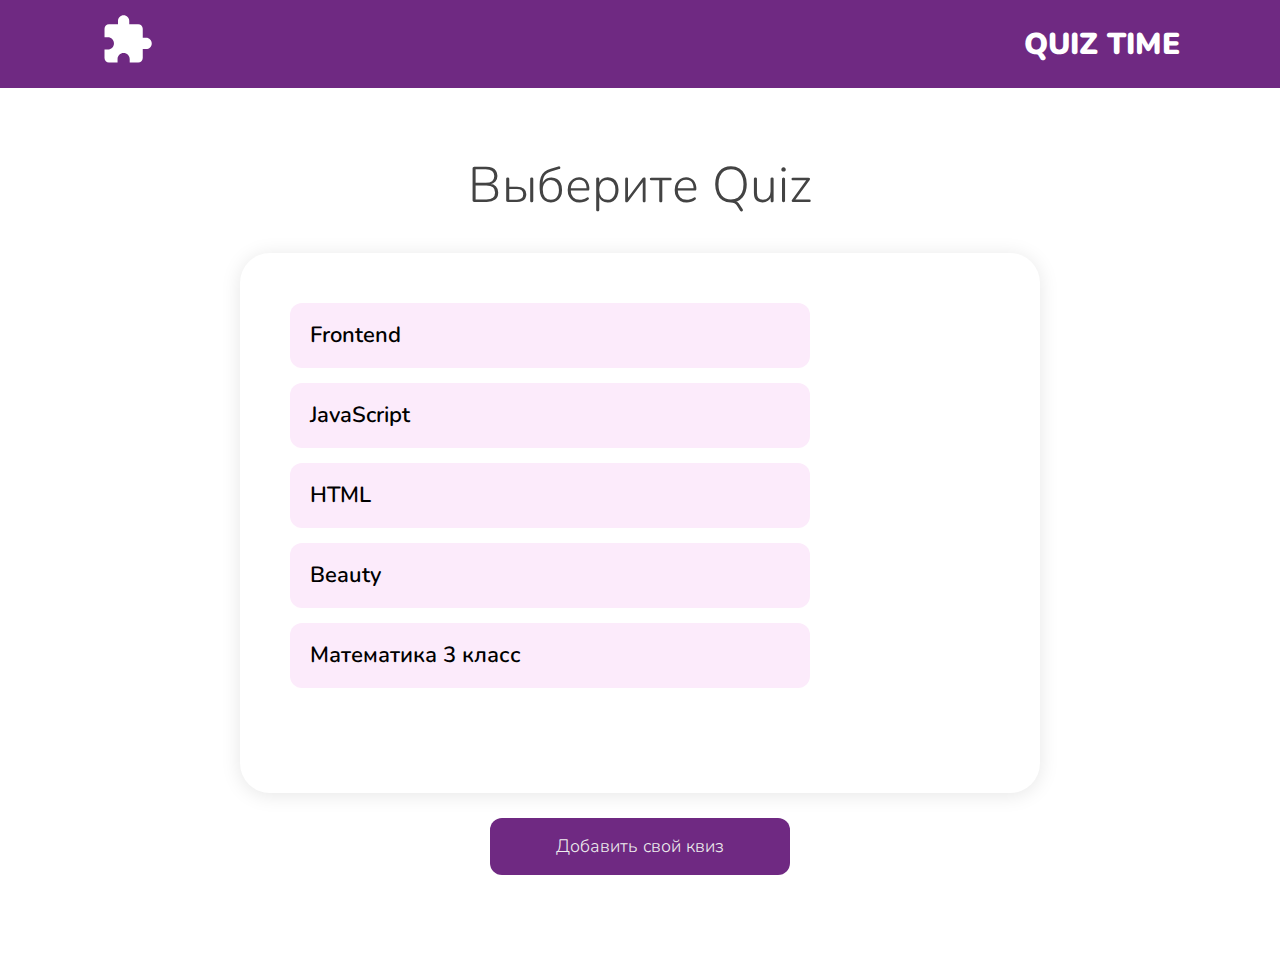
<file: index.html>
<!DOCTYPE html>
<html lang="ru">
<head>
    <meta charset="UTF-8">
    <meta http-equiv="X-UA-Compatible" content="IE=edge">
    <meta name="viewport" content="width=device-width, initial-scale=1.0">
    <title>Quiz Time - выберите Quiz</title>

    <link rel="stylesheet" href="css/reset.css">
    <link rel="stylesheet" href="css/style.css">
    <script src="js/script.js" defer type="module"></script>
</head>
<body>
    <header class="header">
        <div class="header__container">
            <a href="/">
                <img class="header__logo" src="img/logo.svg" alt="Логотип quiz time в виде элемента пазла">
            </a>
            <h1 class="header__title">Quiz time</h1>
        </div>
    </header>
    <main class="main">
        <h2 class="main__title">Выберите Quiz</h2>
        <div class="main__box selection">
            <ul class="selection__list">
            </ul>
        </div>
        <a class="create" href="createQuiz/addQuiz.html">Добавить свой квиз</a>
    </main>
</body>
</html>
</file>
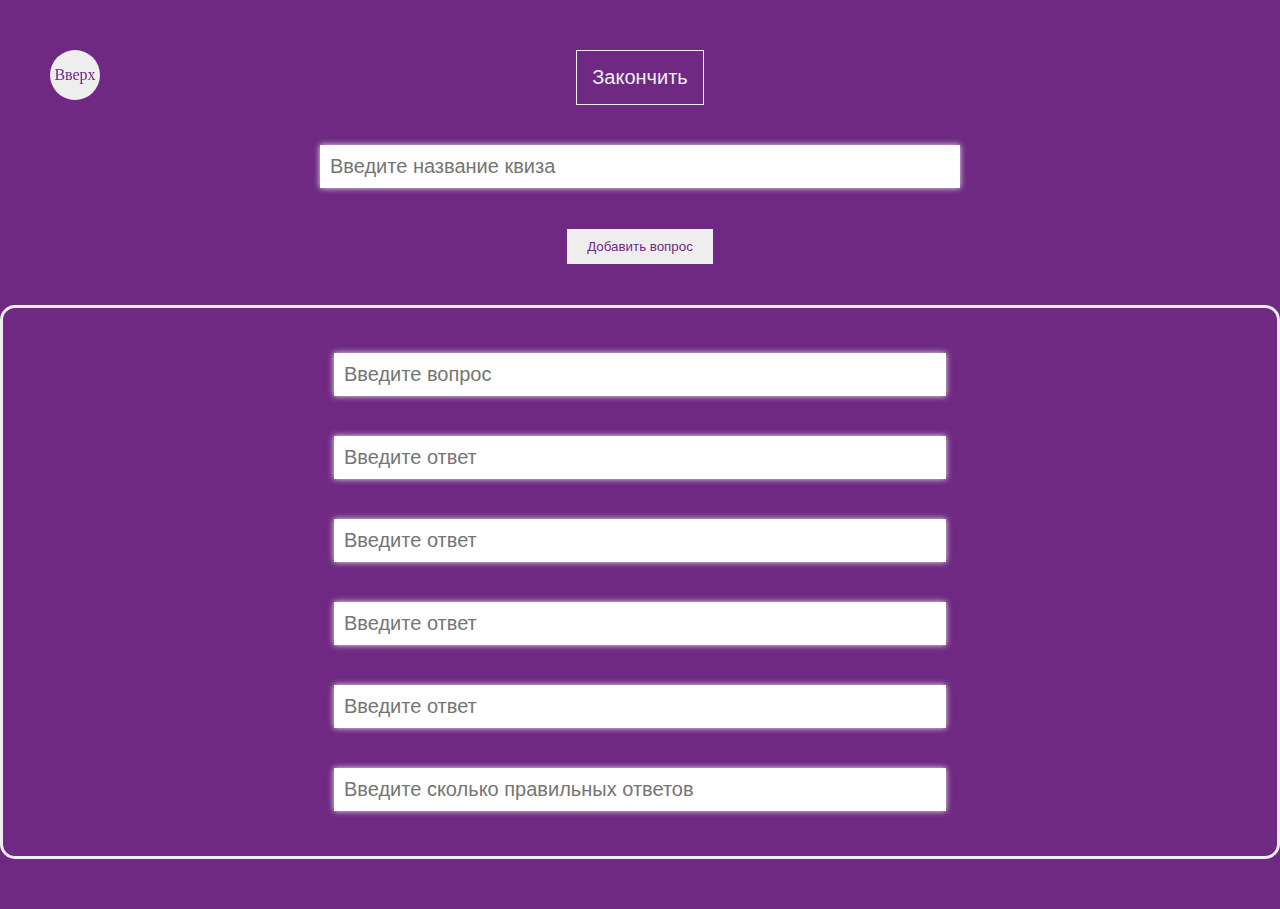
<file: createQuiz/addQuiz.html>
<!DOCTYPE html>
<html lang="en">
<head>
    <meta charset="UTF-8">
    <meta http-equiv="X-UA-Compatible" content="IE=edge">
    <meta name="viewport" content="width=device-width, initial-scale=1.0">
    <title>Add Quiz</title>
    <link rel="stylesheet" href="createQuiz.css">
    <script src="createQuiz.js" defer type="module"></script>
</head>
<body>
    <div class="up">
        <a href="#1">Вверх</a>
    </div>
    <form class="createQuiz" id="1">
        <button class="end-quest">Закончить</button>

        <input type="text" name="title" placeholder="Введите название квиза">

        <button class="add-quest">Добавить вопрос</button>

        <div class="quest">
            <input type="text" name="quest" placeholder="Введите вопрос">
            <input type="text" name="answer" placeholder="Введите ответ">
            <input type="text" name="answer" placeholder="Введите ответ">
            <input type="text" name="answer" placeholder="Введите ответ">
            <input type="text" name="answer" placeholder="Введите ответ">
            <input type="number" name="number" placeholder="Введите сколько правильных ответов">
        </div>

    </form>
</body>
</html>
</file>
<file: css/style.css>
/* nunito-300 - latin_cyrillic */
@font-face {
    font-family: 'Nunito';
    font-style: normal;
    font-weight: 300;
    src: local(''),
         url('../fonts/nunito-v22-latin_cyrillic-300.woff2') format('woff2'), /* Chrome 26+, Opera 23+, Firefox 39+ */
         url('../fonts/nunito-v22-latin_cyrillic-300.woff') format('woff'); /* Chrome 6+, Firefox 3.6+, IE 9+, Safari 5.1+ */
  }
  /* nunito-600 - latin_cyrillic */
  @font-face {
    font-family: 'Nunito';
    font-style: normal;
    font-weight: 600;
    src: local(''),
         url('../fonts/nunito-v22-latin_cyrillic-600.woff2') format('woff2'), /* Chrome 26+, Opera 23+, Firefox 39+ */
         url('../fonts/nunito-v22-latin_cyrillic-600.woff') format('woff'); /* Chrome 6+, Firefox 3.6+, IE 9+, Safari 5.1+ */
  }
  /* nunito-900 - latin_cyrillic */
  @font-face {
    font-family: 'Nunito';
    font-style: normal;
    font-weight: 900;
    src: local(''),
         url('../fonts/nunito-v22-latin_cyrillic-900.woff2') format('woff2'), /* Chrome 26+, Opera 23+, Firefox 39+ */
         url('../fonts/nunito-v22-latin_cyrillic-900.woff') format('woff'); /* Chrome 6+, Firefox 3.6+, IE 9+, Safari 5.1+ */
  }
html{
    box-sizing: border-box;
}
*, *::after, *::before {
    box-sizing: inherit;
}
body{
    font-family: Nunito, sans-serif;
    background-color: #fff;
    line-height: 1.5;
    font-size: 18px;
    color: #434343;
}
button{
    font: inherit;
    cursor: pointer;
}


.header{
    background-color: #6F2982;
    padding: 13px 0;
}
.header__container{
    padding: 0 30px;
    max-width: 1140px;
    margin: 0 auto;
    display: flex;
    align-items: center;
    justify-content: space-between;
}
.header__title{
    color: #FFF;
    font-weight: 900;
    font-size: 30px;
    text-transform: uppercase;
}


.main{
    padding: 60px 30px;
}
.main__title{
    font-weight: 300;
    font-size: 50px;
    text-align: center;
    margin-bottom: 30px;
}
.main__box{
    margin: 0 auto;
    max-width: 800px;
    height: 540px;
    box-shadow: 0px 2px 20px rgba(0, 0, 0, 0.1);
    border-radius: 30px;
}
.main__subtitle{
    font-weight: 300;
    font-size: 26px;
    text-align: center;
    margin-bottom: 60px;
}
.main__subtitle_result{
    margin-bottom: 50px;
}
.main__btn{
    min-width: 230px;
    height: 50px;
    padding: 0 24px;
    box-shadow: 0px 2px 10px rgba(0, 0, 0, 0.1);
    border-radius: 8px;
    border: none;
    background-color: transparent;
    color: #6F2982;
    font-weight: 600;
    font-size: 18px;
    display: block;
    margin: 0 auto;
    transition-property: background-color, color;
    transition-duration: 0.24s;
    transition-timing-function: ease-in-out;
}
.main__btn:hover{
    background-color: #6F2982;
    color: #fff;
}

.selection{
    padding: 50px;
}
.selection__list{
    display: flex;
    flex-direction: column;
    max-height: 100%;
    overflow-y: auto;
    scrollbar-color: rgba(140, 140, 140, 0.1);
    scrollbar-width: thin;
}
.selection__list::-webkit-scrollbar{
    width: 6px;
}
.selection__list::-webkit-scrollbar-thumb{
    background-color: rgba(140, 140, 140, 0.1);
    border-radius: 8px;
}
.selection__item{
    display: flex;
    margin-bottom: 15px;
}
.selection__item:last-child{
    margin-bottom: 0;
}
.selection__theme{
    width: 100%;
    max-width: 520px;
    background-color: #FCEBFB;
    border-radius: 12px;
    font-weight: 600;
    font-size: 22px;
    text-align: left;
    border: none;
    padding: 16px 20px;
}
.selection__theme:hover{
    background-color: #ffdbfd;
}
.selection__theme:not(:last-child){
    margin-right: 20px;
}
.selection__result{
    width: min-content;
}
.selection__result-ratio{
    display: block;
    text-align: center;
    font-weight: 600;
    font-size: 22px;
    color: #6F2982;
}
.selection__result-text{
    display: block;
    text-align: center;
    line-height: 110%;
    font-weight: 300;
    font-size: 12px;
    color: #8C8C8C;
}
.main__box_question{
    opacity: 0;
    padding: 60px 120px;
    height: auto;
    min-height: 540px;
}
.main__form-question{
    opacity: 0;
    position: relative;
}
.main__form-question::after{
    content: attr(data-count);
    position: absolute;
    bottom: 0;
    right: 0;
    font-weight: 300;
    font-size: 18px;
    color: #8C8C8C;
}
.answer{
    position: relative;
    display: block;
    margin-bottom: 26px;
    font-weight: 600;
    font-size: 18px;
    line-height: 40px;
    padding-left: 65px;
}
.answer__checkbox{
    position: absolute;
    -webkit-appearance: none;
    -moz-appearance: none;
    appearance: none;
    width: 40px;
    height: 40px;
    margin: 0 0 0 -65px;
}
.answer__checkbox::before{
    content: '';
    position: absolute;
    top: 0;
    left: 0;
    display: block;
    width: 40px;
    height: 40px;
    background-color: #fff;
    box-shadow: 0px 2px 10px rgba(0, 0, 0, 0.15);
    border-radius: 8px; 
}
.answer__checkbox::after{
    content: '';
    position: absolute;
    top: 15px;
    left: 12px;
    width: 17px;
    height: 8px;
    border: 2px solid #434343;
    border-top: none;
    border-right: none;
    transform: rotate(-45deg);
    opacity: 0;
    transition: opacity 0.24s ease;
}
.answer__checkbox:checked::after{
    opacity: 1;
}
.answer__checkbox:focus::before,
.answer__checkbox:hover::before{
    box-shadow: 0px 2px 10px rgba(0, 0, 0, 0.3);
}

.main__form-question_error .answer__checkbox::before,
.main__form-question_error .answer__radio::before{
    animation: blink .3s ease-in-out 3;
}

@keyframes blink {
    to {
        box-shadow: 0px 2px 10px rgba(255, 0, 0, 0.55);
    }
}

.answer__radio{
    position: absolute;
    -webkit-appearance: none;
    -moz-appearance: none;
    appearance: none;
    width: 40px;
    height: 40px;
    margin: 0 0 0 -65px;
    display: flex;
    align-items: center;
    justify-content: center;
}
.answer__radio::before{
    content: '';
    position: absolute;
    top: 0;
    left: 0;
    display: block;
    width: 40px;
    height: 40px;
    background-color: #fff;
    box-shadow: 0px 2px 10px rgba(0, 0, 0, 0.15);
    border-radius: 50%; 
}
.answer__radio::after{
    content: '';
    position: relative;
    z-index: inherit;
    width: 14px;
    height: 14px;
    background-color: #434343;
    border-radius: 50%;
    opacity: 0;
    transition: opacity 0.24s ease;
}
.answer__radio:checked::after{
    opacity: 1;
}
.answer__radio:focus::before,
.answer__radio:hover::before{
    box-shadow: 0px 2px 10px rgba(0, 0, 0, 0.3);
}

.main_box_result{
    opacity: 0;
    padding: 60px;
    display: flex;
    flex-direction: column;
    align-items: center;
}
.result__box{
    display: flex;
    flex-direction: column;
    align-items: center;
    margin-bottom: auto;
}
.result__ratio{
    width: 127px;
    height: 127px;
    display: flex;
    align-items: center;
    justify-content: center;
    background-color: #8C8C8C;
    border-radius: 50%;
    color: #FFF;
    font-weight: 600;
    font-size: 32px;
    margin-bottom: 20px;
}
.result__ratio_1{
    background-color: #DC1C1C;
}
.result__ratio_2{
    background-color: #EFCF24;
}
.result__ratio_3{
    background-color: #49F050;
}
.result__text{
    font-weight: 600;
    font-size: 18px;
}

@media (max-width: 1024px) {
    .selection__list{
        padding-right: 30px;
    }
    .selection__theme{
        font-size: 20px;
    }

}
@media (max-width: 768px) {
    .header__container{
        padding: 0 20px;
    }
    .main {
        padding: 40px 20px;
    }
    .main__title{
        font-size: 34px;
    }
    .main__box{
        padding: 40px;
    }
    .selection__list{
        padding-right: 15px;
    }
    .selection__theme{
        font-size: 18px;
        padding: 10px 15px;
    }
    .selection__item{
        margin-bottom: 10px;
    }
    .selection__result{
        display: flex;
        align-items: center;
    }
    .selection__result-text{
        display: none;
    }
    .selection__theme:not(:last-child){
        margin-right: 15px;
    }
}
@media(max-width: 560px){
    .main__btn:not(.result__return){
        margin-left: 0;
        min-width: 100%;
    }
    .main__form-question::after{
        bottom: -30px;
    }
    .main__subtitle{
        font-size: 20px;
    }
    .main{
        padding: 30px 10px;
    }
    .main__box{
        padding: 15px;
        border-radius: 15px;
    }
    .selection__result-ratio{
        font-size: 18px;
    }
    
}
.create{
    display: block;
    width: 300px;
    padding: 15px;
    margin: 25px auto;
    text-align: center;
    background-color: #6F2982;
    color: #EEE;
    text-decoration: none;
    border-radius: 12px;
    transition-duration: .3s;
}
.create:hover{
    background-color: #fff;
    color: #6F2982;
    border: 1px solid #6F2982;
} 
.dspl-none{
    display: none;
}
</file>
<file: createQuiz/createQuiz.css>
html, body{
    margin: 0;
    padding: 0;
    box-sizing: border-box;
    scroll-behavior: smooth;
}
*{
    box-sizing: inherit;
}
input{
    border: 0px;
    outline: none;
    box-shadow: 0 0 6px 0 #EEE;
}
body{
    background-color: #6F2982;
    color: #EEE;
}
.createQuiz{
    width: 100%;
    display: flex;
    flex-direction: column;
    align-items: center;
    padding: 50px 0;
}
.end-quest{
    background-color: inherit;
    color: #EEE;
    padding: 15px;
    font-size: 20px;
    border: 1px solid #EEE;
    cursor: pointer;
    transition-duration: .3s;
}
.end-quest:hover{
    color: #6F2982;
    background-color: #EEE;
}
.add-quest{
    background-color: #EEE;
    color: #6F2982;
    padding: 10px 20px;
    border: 1px solid #6F2982;
    cursor: pointer;
    transition-duration: .3s;
}
.add-quest:hover{
    background-color: inherit;
    color: #EEE;
    border: 1px solid #EEE;
}
.createQuiz input{
    width: 50%;
    padding: 10px;
    font-size: 20px;
    margin: 40px 0;
    transition-duration: .5s;
}
.createQuiz input:focus{
    width: 51%;
    border-radius: 5px;
}
.quest{
    padding: 25px;
    border: 3px solid #EEE;
    border-radius: 15px;
    width: 100%;
    display: flex;
    flex-direction: column;
    align-items: center;
    margin-top: 40px;
}
.quest > input{
    margin: 20px 0;
}
.up{
    position: fixed;
    left: 50px;
    top: 50px;
    width: 50px;
    height: 50px;
}
.up > a{
    display: flex;
    align-items: center;
    justify-content: center;
    text-decoration: none;
    width: 50px;
    height: 50px;
    background-color: #EEE;
    color: #6F2982;
    border-radius: 50%;
}
@media (max-width: 992px) {
    .createQuiz input{
        width: 80%;
    }
    .createQuiz input:focus{
        width: 81%;
    }
}
@media (max-width: 576px) {
    .quest{
        padding: 15px;
    }
    .createQuiz input{
        width: 95%;
    }
    .createQuiz input:focus{
        width: 96%;
    }
    .up{
        left: 25px;
    }
}
</file>
